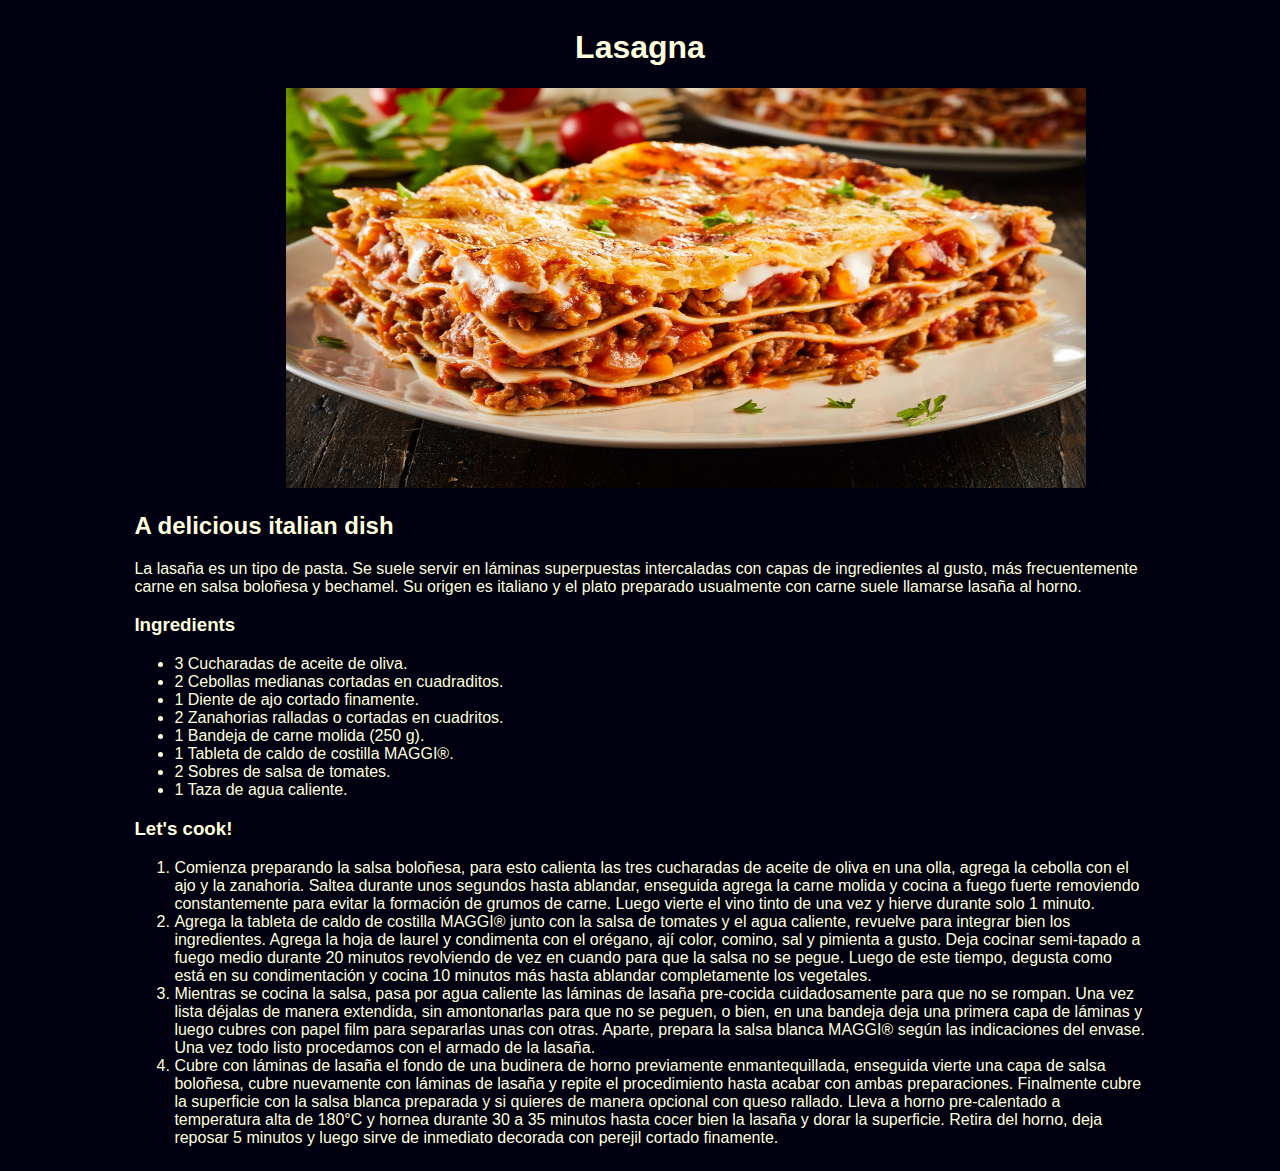
<file: recipes/lasagna.html>
<!DOCTYPE html>
<html lang="es">
<head>
    <meta charset="UTF-8">
    <meta name="viewport" content="width=device-width, initial-scale=1.0">
    <link rel="stylesheet" href="../main.css">
    <link rel="stylesheet" href="./recipes.css">
    <link rel="stylesheet" href="./lasagna.css">
    <title>Lasagna</title>
</head>
<body>
    <div class="container">
    <h1>Lasagna</h1>
    <img src="../images/lasagna1.jpg" alt="A gorgeous Lasagna" id="image"> 
    <h2>A delicious italian dish</h2>
    <p>La lasaña es un tipo de pasta. Se suele servir en láminas superpuestas intercaladas con capas de ingredientes al gusto, más frecuentemente carne en salsa boloñesa y bechamel. Su origen es italiano y el plato preparado usualmente con carne suele llamarse lasaña al horno.</p>
    <h3>Ingredients</h3>
    <ul>
        <li>3 Cucharadas de aceite de oliva.</li>
        <li>2 Cebollas medianas cortadas en cuadraditos. </li>
        <li>1 Diente de ajo cortado finamente.</li>
        <li>2 Zanahorias ralladas o cortadas en cuadritos.</li>
        <li>1 Bandeja de carne molida (250 g).</li>
        <li>1 Tableta de caldo de costilla MAGGI®.</li>
        <li>2 Sobres de salsa de tomates.</li>
        <li>1 Taza de agua caliente.</li>
    </ul>
    <h3>Let's cook!</h3>
    <ol>
        <li>Comienza preparando la salsa boloñesa, para esto calienta las tres cucharadas de aceite de oliva en una olla, agrega la cebolla con el ajo y la zanahoria. Saltea durante unos segundos hasta ablandar, enseguida agrega la carne molida y cocina a fuego fuerte removiendo constantemente para evitar la formación de grumos de carne. Luego vierte el vino tinto de una vez y hierve durante solo 1 minuto.</li>
        <li>Agrega la tableta de caldo de costilla MAGGI® junto con la salsa de tomates y el agua caliente, revuelve para integrar bien los ingredientes. Agrega la hoja de laurel y condimenta con el orégano, ají color, comino, sal y pimienta a gusto. Deja cocinar semi-tapado a fuego medio durante 20 minutos revolviendo de vez en cuando para que la salsa no se pegue. Luego de este tiempo, degusta como está en su condimentación y cocina 10 minutos más hasta ablandar completamente los vegetales.</li>
        <li>Mientras se cocina la salsa, pasa por agua caliente las láminas de lasaña pre-cocida cuidadosamente para que no se rompan. Una vez lista déjalas de manera extendida, sin amontonarlas para que no se peguen, o bien, en una bandeja deja una primera capa de láminas y luego cubres con papel film para separarlas unas con otras. Aparte, prepara la salsa blanca MAGGI® según las indicaciones del envase. Una vez todo listo procedamos con el armado de la lasaña.</li>
        <li>Cubre con láminas de lasaña el fondo de una budinera de horno previamente enmantequillada, enseguida vierte una capa de salsa boloñesa, cubre nuevamente con láminas de lasaña y repite el procedimiento hasta acabar con ambas preparaciones. Finalmente cubre la superficie con la salsa blanca preparada y si quieres de manera opcional con queso rallado. Lleva a horno pre-calentado a temperatura alta de 180°C y hornea durante 30 a 35 minutos hasta cocer bien la lasaña y dorar la superficie. Retira del horno, deja reposar 5 minutos y luego sirve de inmediato decorada con perejil cortado finamente.</li>
    </ol>
</div>
</body>
</html>
</file>
<file: main.css>
body {
    font-family: Verdana, Geneva, Tahoma, sans-serif;
    background-color: #fffbff;
}   

.main.container {
    width: 800px;
    padding: 5px;
    margin-left: 20%;
    background-color: #dd7230;
}

.title {
    text-align: center;
    font-size: 48px;
    margin: 15px auto;
}

.recipes {
    margin: 20px auto 20px auto;
    color: #f1dabf;
    border: none;
}

a {
    display: block;
    margin-bottom: 5px;
    text-decoration: none;
    color: #f1dabf;
    text-align: center;
}

a:hover {
    color: #000;
}

.recipes .recipe {
    display: inline-block;
    margin: auto 20px;
}

img {
    display: inline;
    width: 200px;
    height: 100px;
}
</file>
<file: recipes/recipes.css>
.container {
    margin-left: 10%;
    margin-right: 10%;
}


img {
    margin: 15%;
    margin-top: 0;
    margin-bottom: 0;
}
</file>
<file: recipes/lasagna.css>
body {
    background-color: #001;
    color: #ffd;
}

.container {
    align-content: center;
}

h1 {
    text-align: center;
}

#image {
    text-align: center;
    width: 800px;
    height: 400px;
}
</file>
